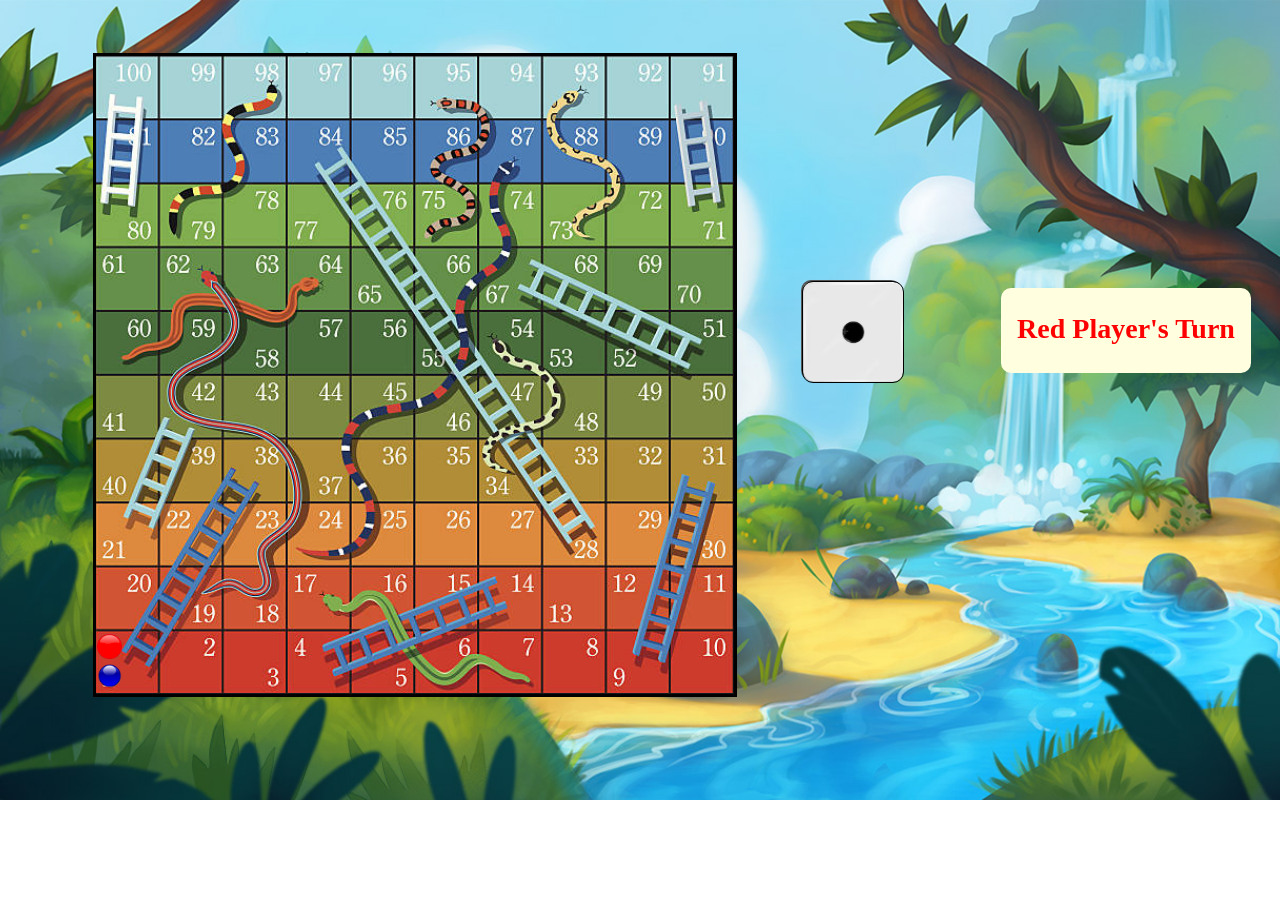
<file: Snake_And_Ladder_Game/index.html>
<!DOCTYPE html>
<html lang="en">
    <head>
        <meta charset="UTF-8">
        <meta name="viewport" content="width=device-width, initial-scale=1.0">
        <title>Snake And Ladders</title>
        <style>
        body
        {
            background-image: url('background.jpg');
            background-repeat: no-repeat;
            background-size: cover;
            display:flex;
            justify-content: center;
            align-items: center;
        }
        #dice_img
        {
            height: 100px;
            width: 100px;
            border-radius: 10px;
            outline: solid 1px black;
        }
        #dice
        {
            height: 100px;
            width: 100px;
            padding: 0px;
            border-radius: 10px;
            transition: transform 1s;
        }
        table
        {
            border-collapse: collapse;
            border: solid 3px black;
        }
        td
        {
            border: solid 2px transparent;
            height: 60px;
            width: 60px;
        }
        #outer
        {
            position: relative;
            top: 5vh;
            left: 5vw;
            background-image: url('gameboard.jpg');
            background-repeat: no-repeat;
            background-size: contain;
            margin-right: 10vw;
        }
        .tokens
        {
            height: 25px;
            width: 25px;
        }
        #turn_msg
        {
            height: 60px;
            width: 250px;
            font-size: 28px;
            margin-left: 100px;
            background-color: lightyellow;
            text-align: center;
            padding-top: 25px;
            border-radius: 10px;
            color: red;
            font-weight: 700;
        }
    </style>
</head>
<body>
    <div id="outer">
        <table id="gameboard">
            <tr>
                <td id="_100"></td>
                <td id="_99"></td>
                <td id="_98"></td>
                <td id="_97"></td>
                <td id="_96"></td>
                <td id="_95"></td>
                <td id="_94"></td>
                <td id="_93"></td>
                <td id="_92"></td>
                <td id="_91"></td>
            </tr>
            <tr>
                <td id="_81"></td>
                <td id="_82"></td>
                <td id="_83"></td>
                <td id="_84"></td>
                <td id="_85"></td>
                <td id="_86"></td>
                <td id="_87"></td>
                <td id="_88"></td>
                <td id="_89"></td>
                <td id="_90"></td>
            </tr>
            <tr>
                <td id="_80"></td>
                <td id="_79"></td>
                <td id="_78"></td>
                <td id="_77"></td>
                <td id="_76"></td>
                <td id="_75"></td>
                <td id="_74"></td>
                <td id="_73"></td>
                <td id="_72"></td>
                <td id="_71"></td>
            </tr>
            <tr>
                <td id="_61"></td>
                <td id="_62"></td>
                <td id="_63"></td>
                <td id="_64"></td>
                <td id="_65"></td>
                <td id="_66"></td>
                <td id="_67"></td>
                <td id="_68"></td>
                <td id="_69"></td>
                <td id="_70"></td>
            </tr>
            <tr>
                <td id="_60"></td>
                <td id="_59"></td>
                <td id="_58"></td>
                <td id="_57"></td>
                <td id="_56"></td>
                <td id="_55"></td>
                <td id="_54"></td>
                <td id="_53"></td>
                <td id="_52"></td>
                <td id="_51"></td>
            </tr>
            <tr>
                <td id="_41"></td>
                <td id="_42"></td>
                <td id="_43"></td>
                <td id="_44"></td>
                <td id="_45"></td>
                <td id="_46"></td>
                <td id="_47"></td>
                <td id="_48"></td>
                <td id="_49"></td>
                <td id="_50"></td>
            </tr>
            <tr>
                <td id="_40"></td>
                <td id="_39"></td>
                <td id="_38"></td>
                <td id="_37"></td>
                <td id="_36"></td>
                <td id="_35"></td>
                <td id="_34"></td>
                <td id="_33"></td>
                <td id="_32"></td>
                <td id="_31"></td>
            </tr>
            <tr>
                <td id="_21"></td>
                <td id="_22"></td>
                <td id="_23"></td>
                <td id="_24"></td>
                <td id="_25"></td>
                <td id="_26"></td>
                <td id="_27"></td>
                <td id="_28"></td>
                <td id="_29"></td>
                <td id="_30"></td>
            </tr>
            <tr>
                <td id="_20"></td>
                <td id="_19"></td>
                <td id="_18"></td>
                <td id="_17"></td>
                <td id="_16"></td>
                <td id="_15"></td>
                <td id="_14"></td>
                <td id="_13"></td>
                <td id="_12"></td>
                <td id="_11"></td>
            </tr>
            <tr>
                <td id="_1"><img id="red_player_icon" class="tokens" src="red_token.png" alt=""><br><img id="blue_player_icon" class="tokens" src="blue_token.png" alt=""></td>
                <td id="_2"></td>
                <td id="_3"></td>
                <td id="_4"></td>
                <td id="_5"></td>
                <td id="_6"></td>
                <td id="_7"></td>
                <td id="_8"></td>
                <td id="_9"></td>
                <td id="_10"></td>
            </tr>
        </table>
    </div>
    <button id="dice"><img id="dice_img" src="dice_1.png" alt=""></button>
    <span id="turn_msg">Red Player's Turn</span>
    <script>

        // code for dice

        let dice = document.getElementById('dice')

        dice.addEventListener('click', rollDice)

        function generateRandom(min, max)
        {
            return Math.ceil(Math.random() * (max - min) + min)
        }

        let dice_img = document.getElementById('dice_img')

        let degree = 180

        let dice_value

        function rollDice()
        {
            dice_value = generateRandom(0,6)

            dice_img.src = "dice_"+dice_value+".png"

            dice.style.transform = "rotateX("+degree+"deg) rotateY("+degree+"deg)"

            degree += 180

            performAction()
        }

        let red_player_pos = 1

        let blue_player_pos = 1

        // code to maintain chance of every player

        let i = 1

        // get the object reference of the red player icon

        const red_player_icon = document.getElementById('red_player_icon')

        // get the object reference of the blue player icon

        const blue_player_icon = document.getElementById('blue_player_icon')

        function performAction()
        {
            if(i % 2 === 1) // red player's turn
            {
                // change the turn message, and its color

                const turn_msg = document.getElementById('turn_msg')

                turn_msg.innerText = "Blue Player's Turn"

                turn_msg.style.color = "blue"

                // get the object reference of the current cell

                const current_cell = document.getElementById('_'+red_player_pos)

                // remove the red player icon from the current cell

                current_cell.removeChild(red_player_icon)

                // update the current position of the red player as per the dice value

                red_player_pos += dice_value

                // get the object reference of the new cell
                
                const new_cell = document.getElementById('_'+red_player_pos)
                
                // add the red player icon to the new cell

                new_cell.appendChild(red_player_icon)

                ActionOnSnakeOrLadder(Number(new_cell.id.substr(1)))
            }
            else // blue player's turn
            {
                // change the turn message, and its color

                const turn_msg = document.getElementById('turn_msg')

                turn_msg.innerText = "Red Player's Turn"
    
                turn_msg.style.color = "red"

                // get the object reference of the current cell

                const current_cell = document.getElementById('_'+blue_player_pos)

                // remove the blue player icon from the current cell

                current_cell.removeChild(blue_player_icon)

                // update the current position of the blue player as per the dice value

                blue_player_pos += dice_value

                // get the object reference of the new cell

                const new_cell = document.getElementById('_'+blue_player_pos)

                // add the blue player icon to the new cell

                new_cell.appendChild(blue_player_icon)

                ActionOnSnakeOrLadder(Number(new_cell.id.substr(1)))
            }

            i++
        }
    
        // code to achieve the functionality of snakes and ladders
        
        // creating a map to store the starting and ending points of the ladders as key-value pairs.
        
        const ladders_map = new Map([[1, 38], [4, 14], [9, 31], [21, 42], [28, 84], [51, 67], [71,91], [80, 100]])

        // creating a map to store the starting and ending points of the snakes as key-value pairs.
        
        const snakes_map = new Map([[17, 7], [62, 19], [54, 34], [64, 60], [87, 24], [93, 73], [95, 75], [98, 79]])
        
        function ActionOnSnakeOrLadder(cell_number)
        {
            console.log(cell_number)

            if(ladders_map.has(cell_number)) // check if the cell has a ladder on it
            {
                const new_cell_number = Number(ladders_map.get(cell_number))
                
                console.log("You just stepped on a ladder! Jumping to cell "+new_cell_number)

                removeFromAndMovePlayerTo(cell_number, new_cell_number)
            }
            else if(snakes_map.has(cell_number)) // check if the cell has a snake on it
            {
                const new_cell_number = Number(snakes_map.get(cell_number))

                console.log("You just stepped on a snake! Jumping to cell "+new_cell_number)

                removeFromAndMovePlayerTo(cell_number, new_cell_number)
            }

            function removeFromAndMovePlayerTo(prev_cell_number, new_cell_number)
            {
                let player_icon // to store the reference of the player icon

                if(i % 2 == 1) // if it was red player's turn
                {
                    player_icon = document.getElementById('red_player_icon')

                    // get the reference of the current cell

                    const prev_cell = document.getElementById('_'+prev_cell_number)

                    // remove the respective icon from the current cell

                    prev_cell.removeChild(player_icon)

                    red_player_pos = new_cell_number
                }
                else // if it was blue player's turn
                {
                    player_icon = document.getElementById('blue_player_icon')

                    // get the reference of the current cell

                    const prev_cell = document.getElementById('_'+prev_cell_number)

                    // remove the respective icon from the current cell

                    prev_cell.removeChild(player_icon)

                    blue_player_pos = new_cell_number
                }

                // get the reference of the new cell

                const new_cell = document.getElementById("_"+new_cell_number)

                // add the respective player icon to the new cell

                new_cell.appendChild(player_icon)
            }
        }

    </script>
</body>
</html>
</file>
